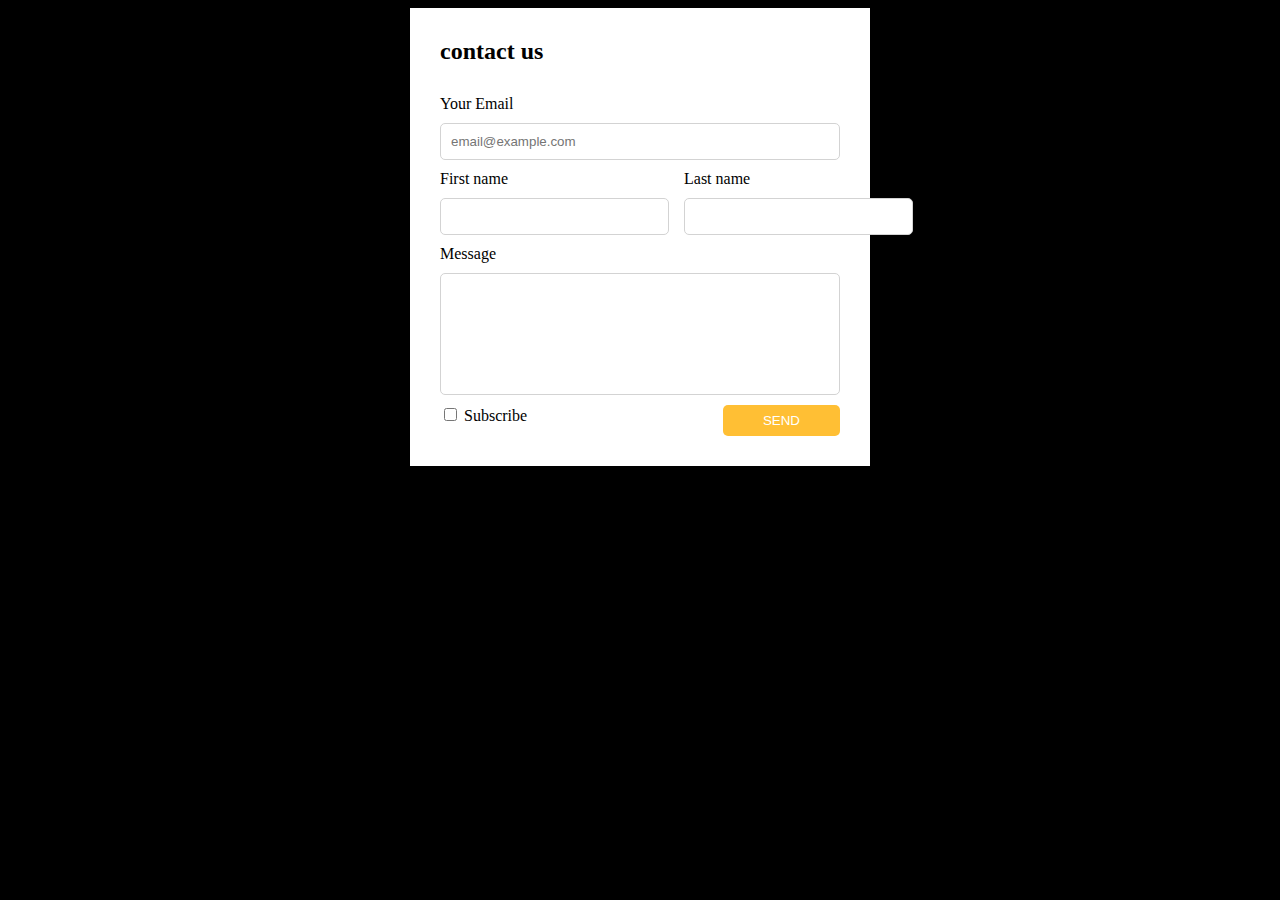
<file: contact.html>
<!DOCTYPE html>
<html lang="en">
  <head>
    <meta charset="UTF-8" />
    <meta name="viewport" content="width=device-width, initial-scale=1.0" />
    <title>Document</title>
    <link href="css/contact.css" rel="stylesheet" />
  </head>
  <body>
    <form>
      <h2>contact us</h2>
      <label for="email">Your Email</label>
      <input
        type="email"
        id="email"
        placeholder="email@example.com"
        class="form-input"
      />
      <div class="name-box">
        <div>
          <label for="firstName">First name</label>
          <input type="text" id="firstName" class="form-input" />
        </div>
        <div>
          <label for="lastName">Last name</label>
          <input type="text" id="lastName" class="form-input" />
        </div>
      </div>
      <label for="message">Message</label>
      <input type="text" id="message" class="form-input" />
      <div class="submit-box">
        <div>
          <input type="checkbox" id="checkbox" />
          <label for="checkbox">Subscribe</label>
        </div>
        <button type="submit">SEND</button>
      </div>
    </form>
  </body>
</html>
</file>
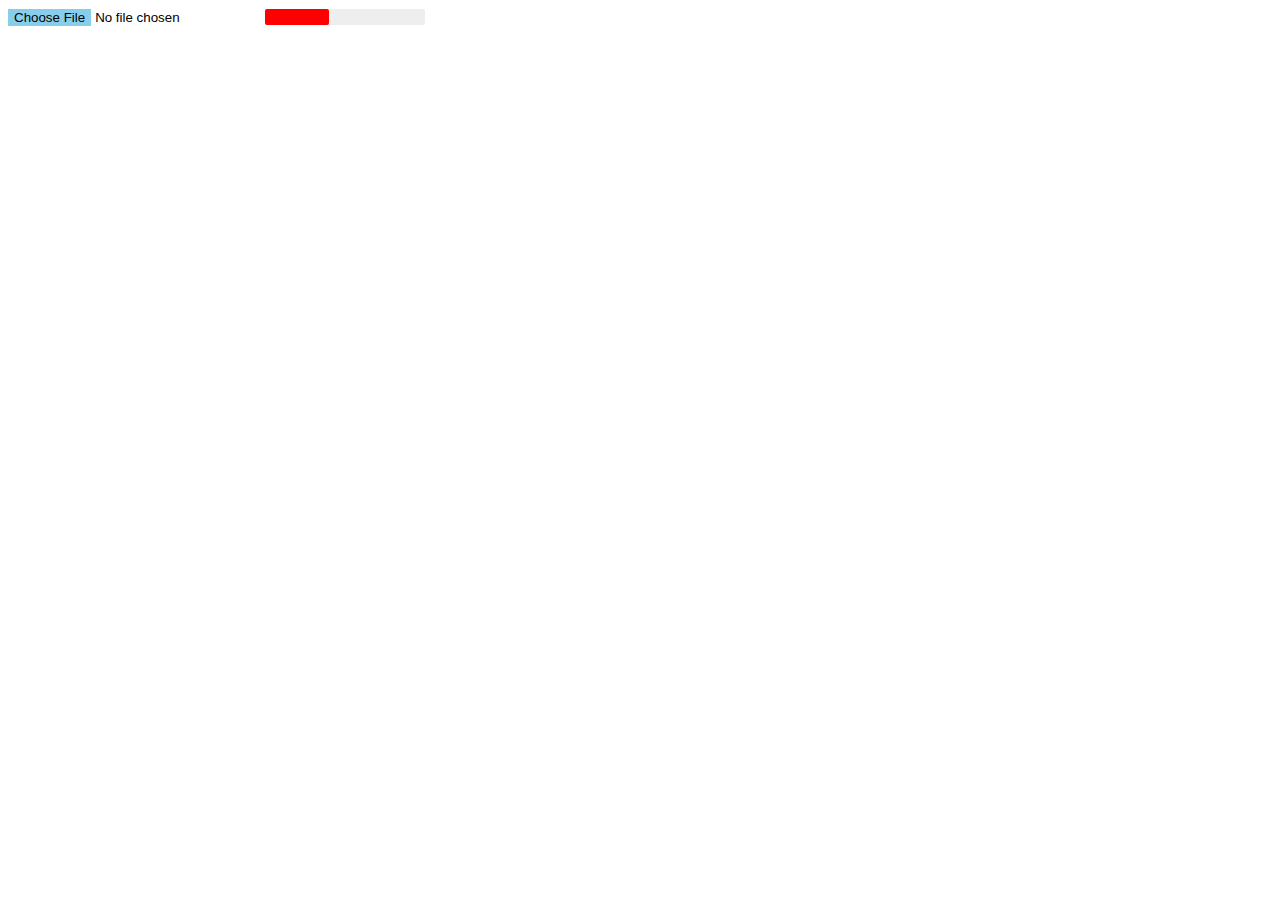
<file: file.html>
<!DOCTYPE html>
<html lang="en">
  <head>
    <meta charset="UTF-8" />
    <meta name="viewport" content="width=device-width, initial-scale=1.0" />
    <title>Document</title>
    <link href="css/file.css" rel="stylesheet" />
  </head>
  <body>
    <input type="file" />
    <progress value="0.4"></progress>
  </body>
</html>
</file>
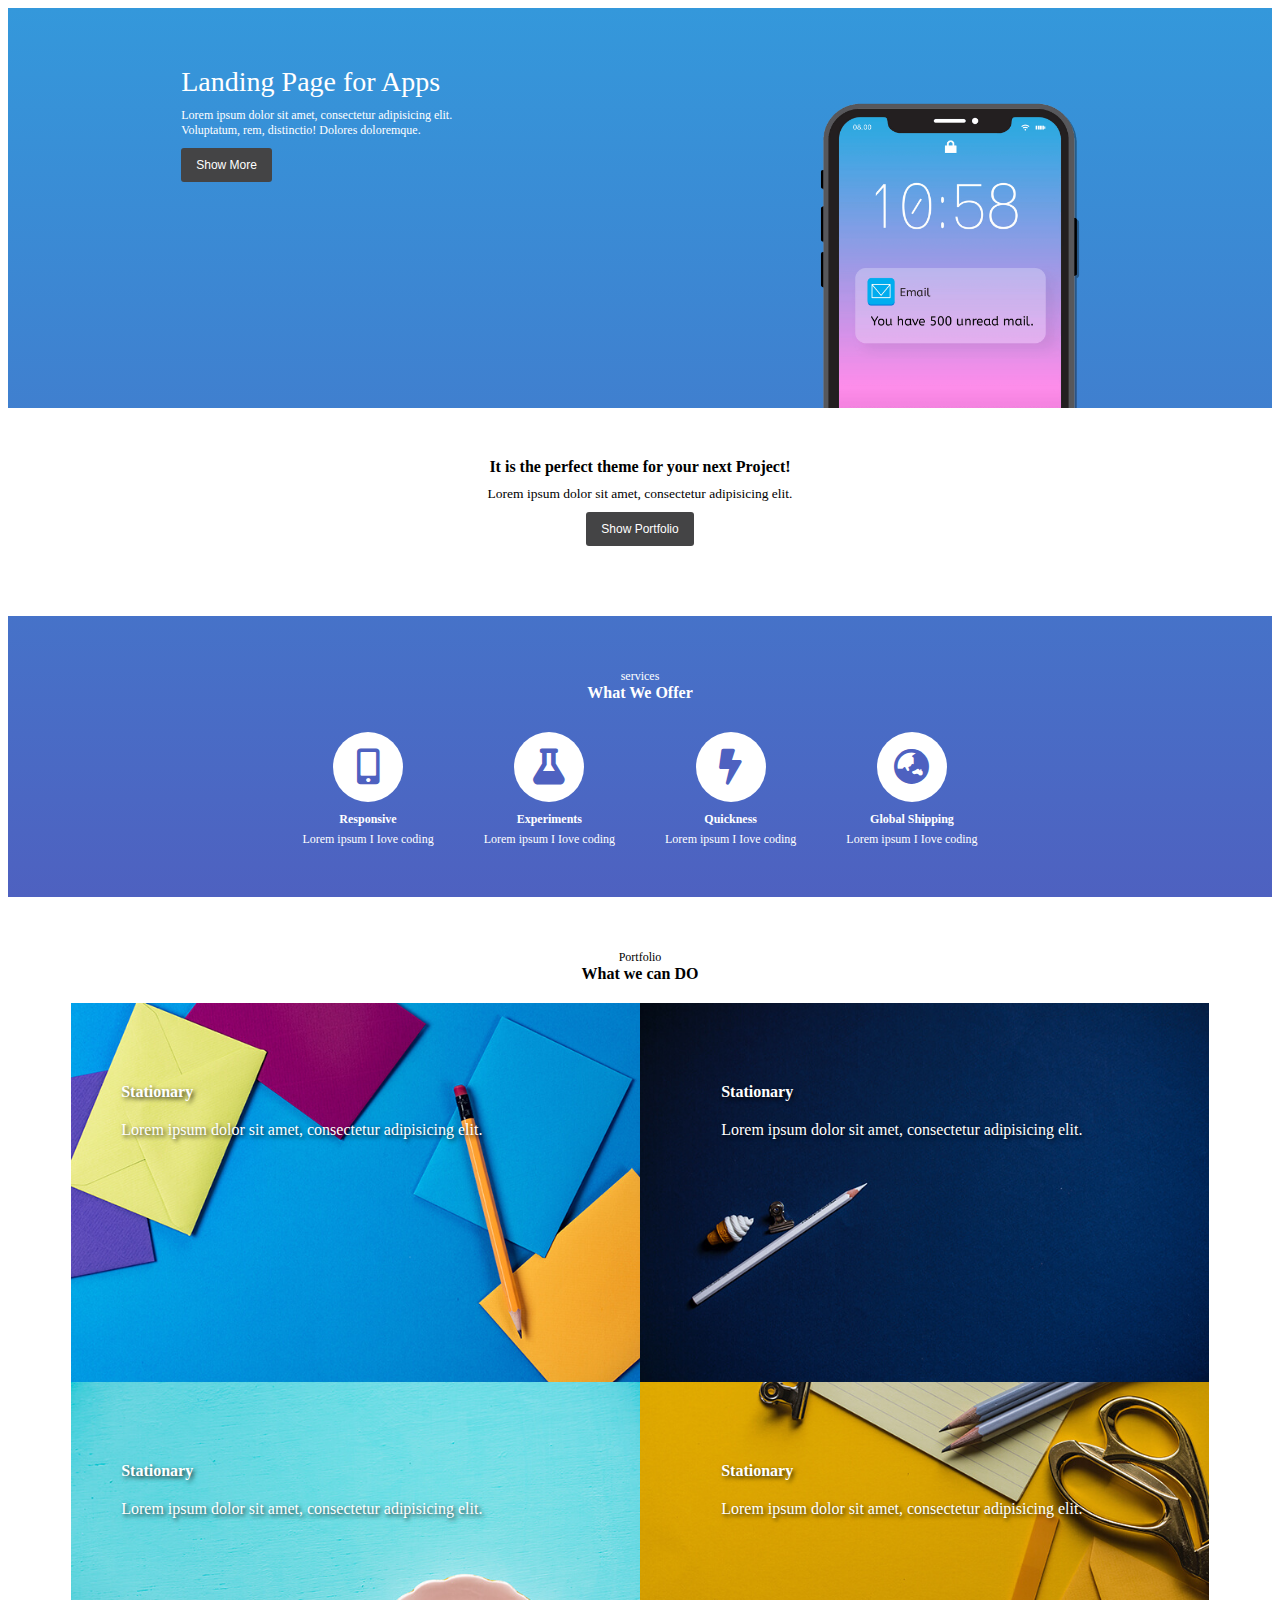
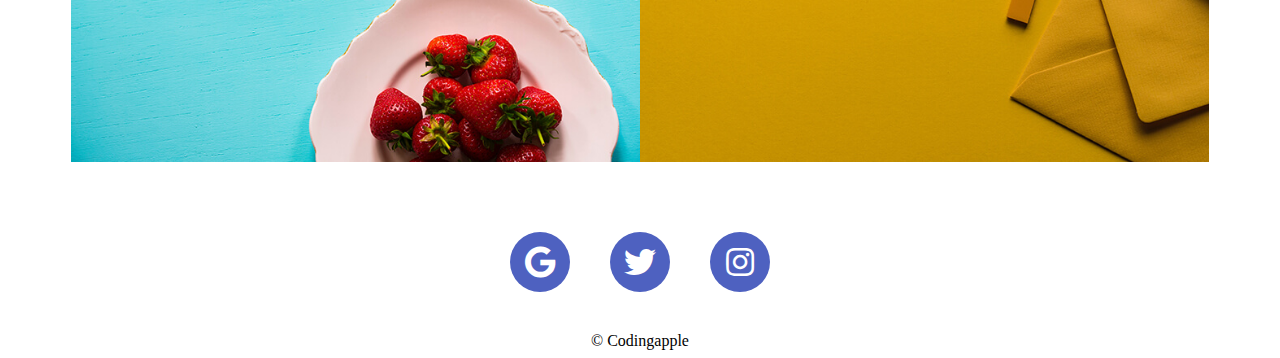
<file: portfolio.html>
<!DOCTYPE html>
<html lang="en">
  <head>
    <meta charset="UTF-8" />
    <meta name="viewport" content="width=device-width, initial-scale=1.0" />
    <title>반응형 랜딩페이지</title>
    <link href="css/portfolio.css" rel="stylesheet" />
    <link
      rel="stylesheet"
      href="https://cdnjs.cloudflare.com/ajax/libs/font-awesome/5.15.4/css/all.min.css"
    />
  </head>
  <body>
    <div class="page-bg">
      <section class="hero-section">
        <div class="hero-content">
          <h3>Landing Page for Apps</h3>
          <p>Lorem ipsum dolor sit amet, consectetur adipisicing elit.</p>
          <p>Voluptatum, rem, distinctio! Dolores doloremque.</p>
          <button>Show More</button>
        </div>
        <div class="hero-img">
          <img src="img/iphone.png" />
        </div>
      </section>

      <section class="theme-section">
        <h4>It is the perfect theme for your next Project!</h4>
        <p>Lorem ipsum dolor sit amet, consectetur adipisicing elit.</p>
        <button>Show Portfolio</button>
      </section>

      <section class="services-section">
        <div class="services-header">
          <span>services</span>
          <h4>What We Offer</h4>
        </div>
        <div class="services-list">
          <div class="service-item">
            <i class="fas fa-mobile-alt fa-3x"></i>
            <h4>Responsive</h4>
            <p>Lorem ipsum I Iove coding</p>
          </div>
          <div class="service-item">
            <i class="fas fa-flask fa-3x"></i>
            <h4>Experiments</h4>
            <p>Lorem ipsum I Iove coding</p>
          </div>
          <div class="service-item">
            <i class="fas fa-bolt fa-3x"></i>
            <h4>Quickness</h4>
            <p>Lorem ipsum I Iove coding</p>
          </div>
          <div class="service-item">
            <i class="fas fa-globe-asia fa-3x"></i>
            <h4>Global Shipping</h4>
            <p>Lorem ipsum I Iove coding</p>
          </div>
        </div>
      </section>
    </div>

    <section>
      <div class="portfolio-header">
        <span>Portfolio</span>
        <h4>What we can DO</h4>
      </div>
      <div class="portfolio-container">
        <div class="portfolio-items">
          <div class="overlay-left">
            <h4>Stationary</h4>
            <p>Lorem ipsum dolor sit amet, consectetur adipisicing elit.</p>
          </div>
          <img src="img/portfolio-1.jpg" />
          <div class="overlay-right">
            <h4>Stationary</h4>
            <p>Lorem ipsum dolor sit amet, consectetur adipisicing elit.</p>
          </div>
          <img src="img/portfolio-2.jpg" />
        </div>
        <div class="portfolio-items">
          <div class="overlay-left">
            <h4>Stationary</h4>
            <p>Lorem ipsum dolor sit amet, consectetur adipisicing elit.</p>
          </div>
          <img src="img/portfolio-3.jpg" />
          <div class="overlay-right">
            <h4>Stationary</h4>
            <p>Lorem ipsum dolor sit amet, consectetur adipisicing elit.</p>
          </div>
          <img src="img/portfolio-4.jpg" />
        </div>
      </div>
    </section>

    <footer>
      <div class="social-icons">
        <div class="social-icon">
          <a href="#" target="_blank"><i class="fab fa-google fa-2x"></i></a>
        </div>
        <div class="social-icon">
          <a href="#" target="_blank"><i class="fab fa-twitter fa-2x"></i></a>
        </div>
        <div class="social-icon">
          <a href="#" target="_blank"><i class="fab fa-instagram fa-2x"></i></a>
        </div>
      </div>
      <p>&copy; Codingapple</p>
    </footer>
  </body>
</html>
</file>
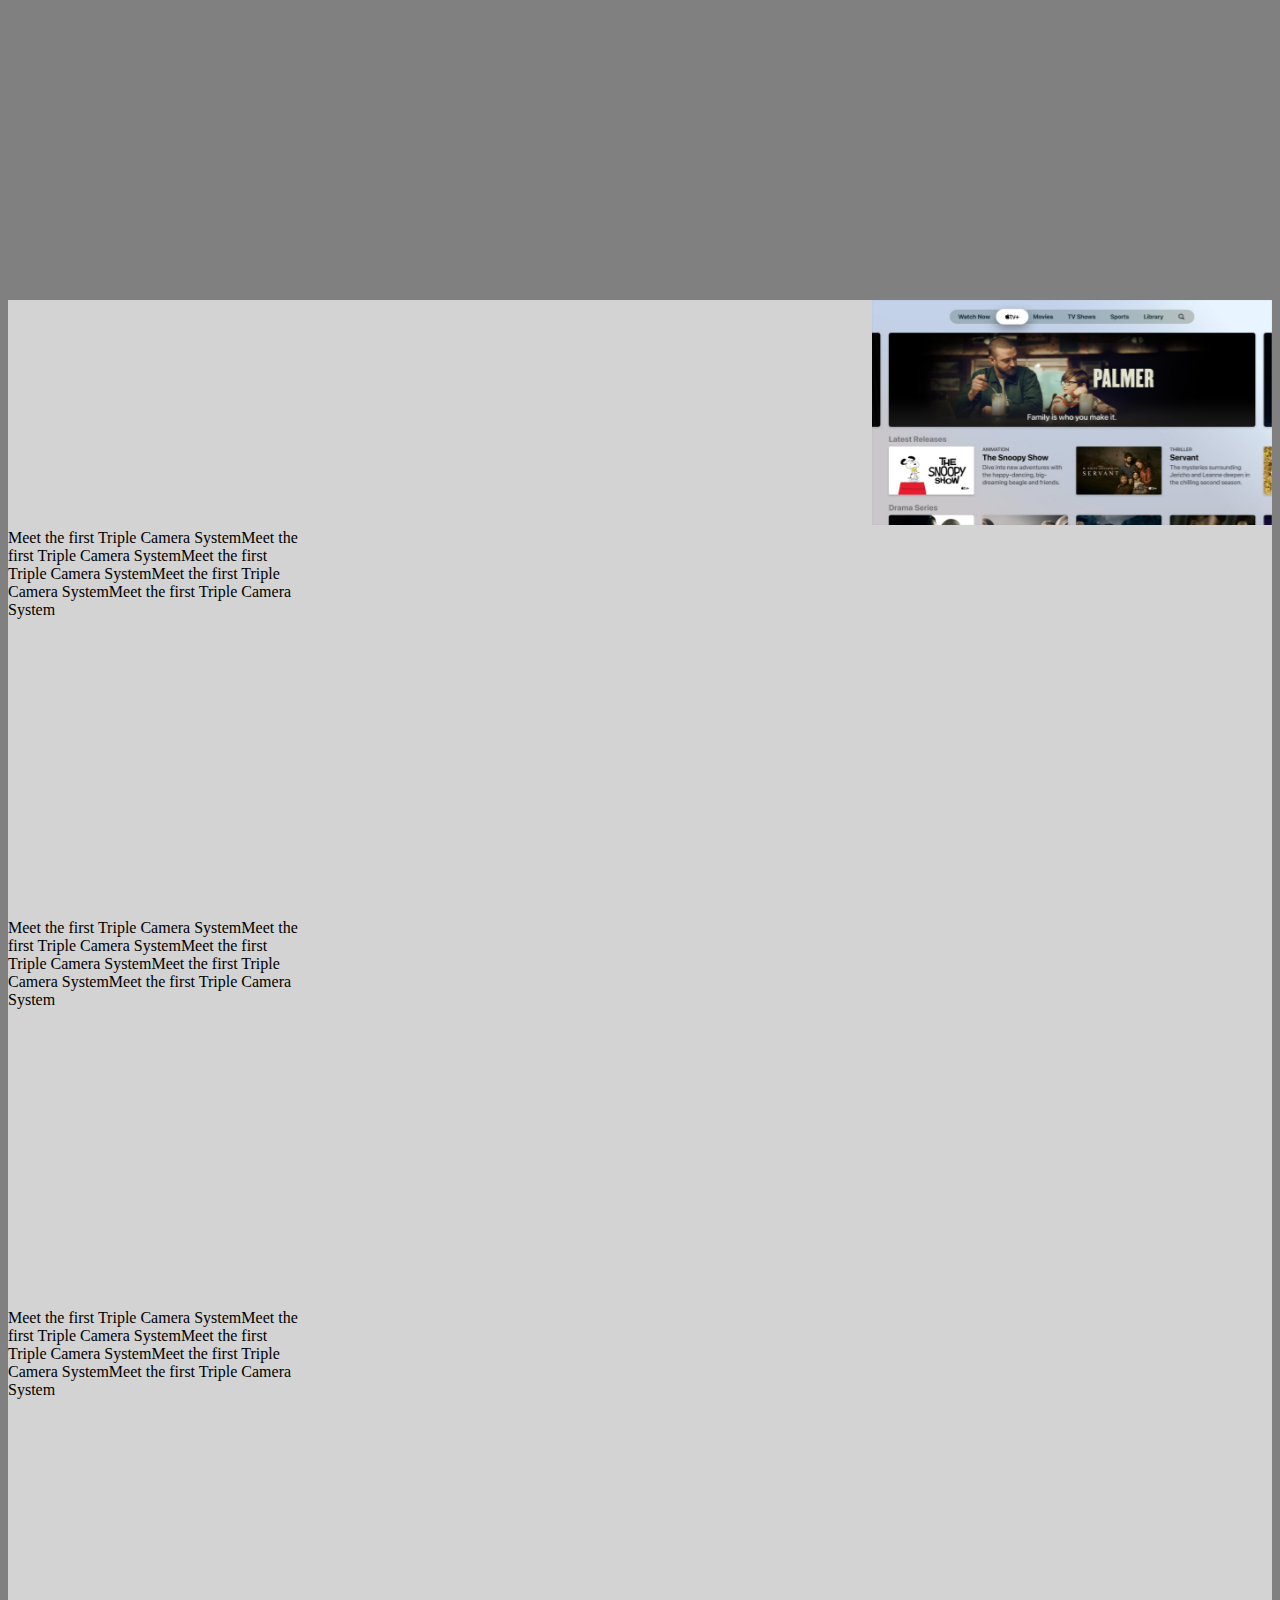
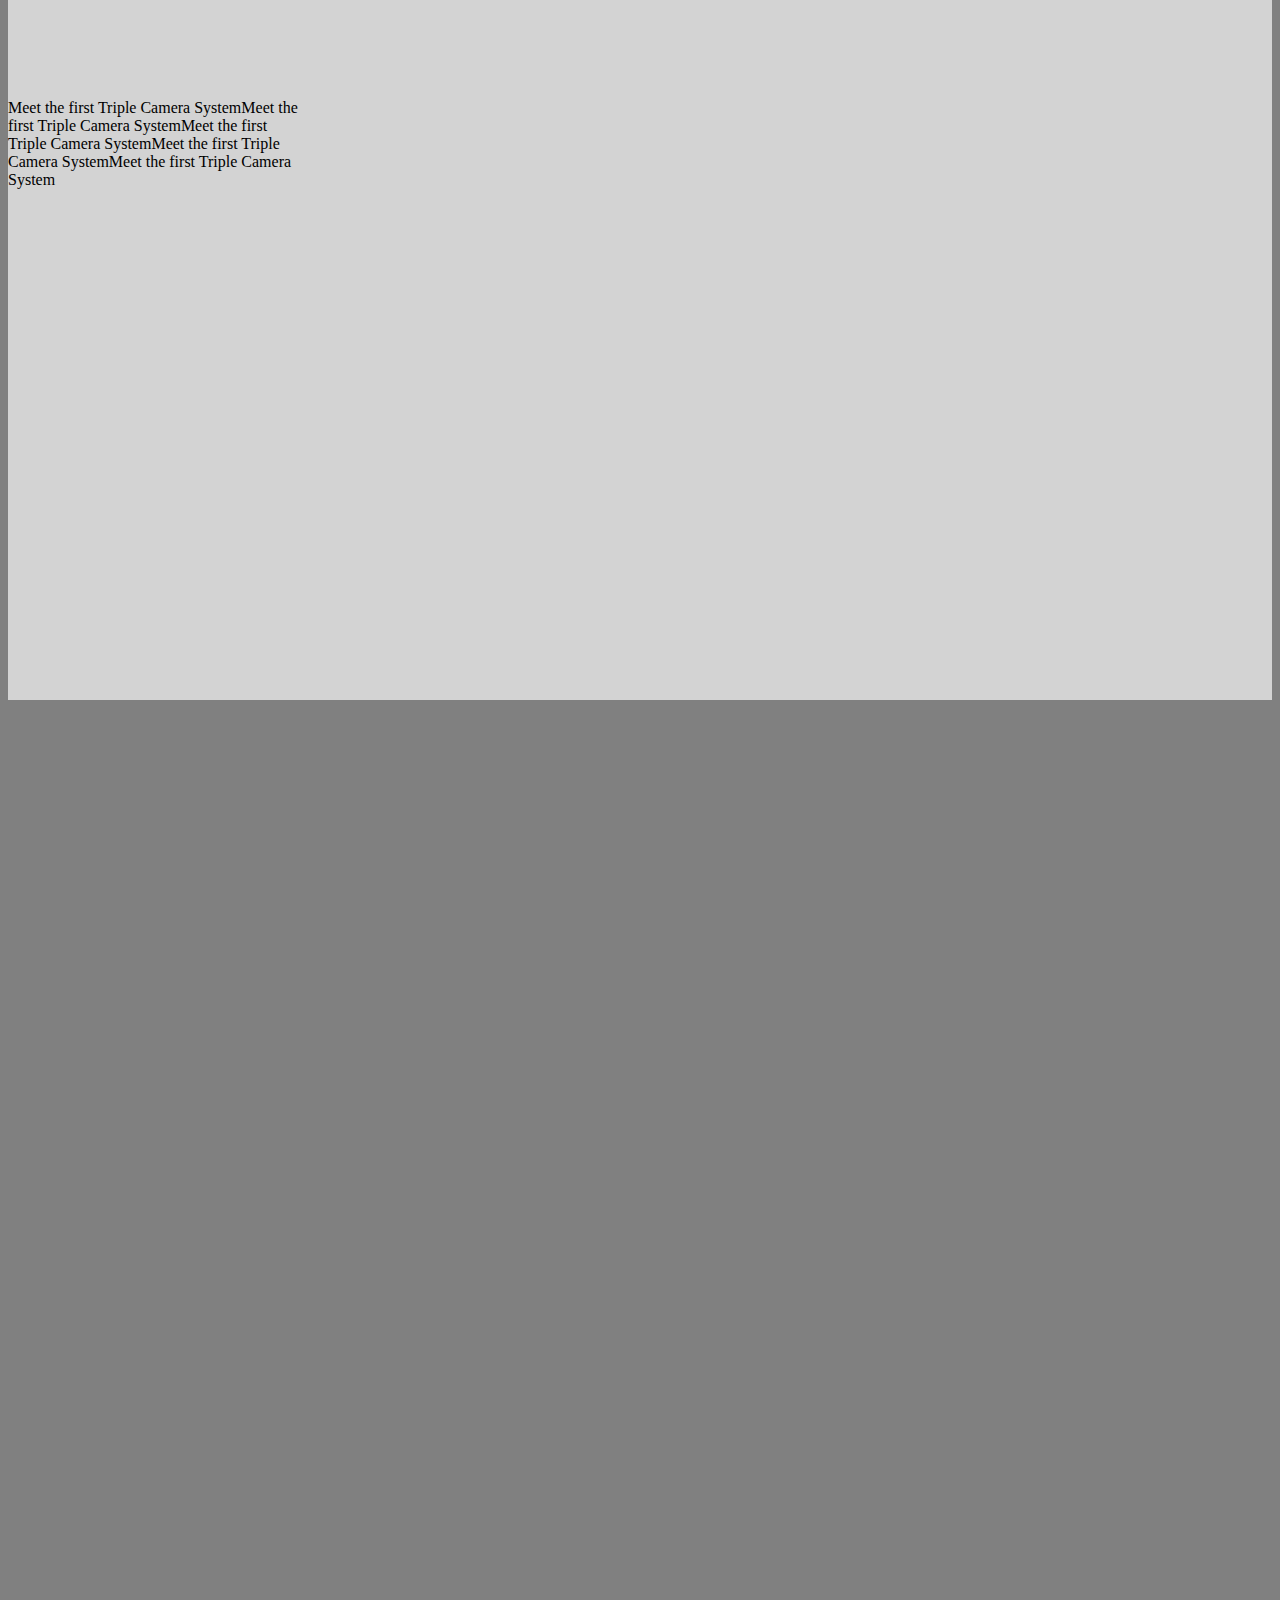
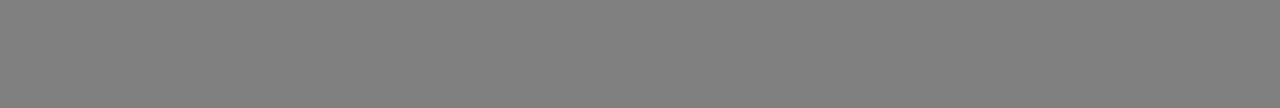
<file: sticky.html>
<!DOCTYPE html>
<html lang="en">
  <head>
    <meta charset="UTF-8" />
    <meta name="viewport" content="width=device-width, initial-scale=1.0" />
    <title>Document</title>
    <link href="css/sticky.css" rel="stylesheet" />
  </head>
  <body style="background: grey; height: 3000px">
    <div class="grey">
      <div class="image">
        <img src="img/appletv.jpg" width="100%" />
      </div>
      <div style="clear: both"></div>
      <div class="text">
        Meet the first Triple Camera SystemMeet the first Triple Camera
        SystemMeet the first Triple Camera SystemMeet the first Triple Camera
        SystemMeet the first Triple Camera System
      </div>
      <div style="clear: both"></div>
      <div class="text" style="margin-top: 300px">
        Meet the first Triple Camera SystemMeet the first Triple Camera
        SystemMeet the first Triple Camera SystemMeet the first Triple Camera
        SystemMeet the first Triple Camera System
      </div>
      <div style="clear: both"></div>
      <div class="text" style="margin-top: 300px">
        Meet the first Triple Camera SystemMeet the first Triple Camera
        SystemMeet the first Triple Camera SystemMeet the first Triple Camera
        SystemMeet the first Triple Camera System
      </div>
      <div style="clear: both"></div>
      <div class="text" style="margin-top: 300px">
        Meet the first Triple Camera SystemMeet the first Triple Camera
        SystemMeet the first Triple Camera SystemMeet the first Triple Camera
        SystemMeet the first Triple Camera System
      </div>
      <div style="clear: both"></div>
    </div>
  </body>
</html>
</file>
<file: css/contact.css>
body {
  display: flex;
  flex-direction: column;
  justify-content: center;
  align-items: center;
  background-color: black;
}

form {
  width: 400px;
  padding: 30px;
  display: flex;
  flex-direction: column;
  gap: 10px;
  background-color: white;
}

h2 {
  margin: 0;
  margin-bottom: 20px;
}

.form-input {
  padding: 10px;
  border: 1px solid lightgray;
  border-radius: 5px;
}

.name-box {
  display: flex;
  justify-content: space-between;
  gap: 15px;
}

.name-box input {
  margin-top: 10px;
  padding: 10px 25px;
}

#message {
  height: 100px;
}

.submit-box {
  display: flex;
  justify-content: space-between;
}

.submit-box button {
  padding: 8px 40px;
  background: #ffbf34;
  border: none;
  border-radius: 5px;
  color: white;
}
</file>
<file: css/file.css>
input[type="file"]::-webkit-file-upload-button {
  background-color: skyblue;
  border: none;
}

progress {
  /*기본 배경은 없애주는게 좋습니다*/
  -webkit-appearance: none;
  -moz-appearance: none;
  appearance: none;
  background: white;
  /* IE10 호환성용 */
  color: red;
}

progress::-webkit-progress-bar {
  background-color: #eee;
  border-radius: 2px;
}

progress::-webkit-progress-value {
  background-color: red;
  border-radius: 2px;
}

/*파이어폭스 호환성을 위해*/
progress::-moz-progress-bar {
  background-color: red;
  border-radius: 2px;
}
</file>
<file: css/portfolio.css>
button {
  padding: 10px 15px;
  border: none;
  border-radius: 3px;
  background-color: #444445;
  color: white;
  font-size: 12px;
  cursor: pointer;
}

button:hover {
  background-color: #4e61c0;
}

h4,
p {
  margin: 0;
}

span {
  font-size: 12px;
}

.page-bg {
  /* linear-gradient([각도 또는 방향], color1, color2, ...); */
  background: linear-gradient(to bottom, #3498db, #4e61c0);
}

.hero-section {
  height: 100%;
  max-height: 400px;
  display: flex;
  justify-content: space-around;
}

.hero-content {
  color: white;
  margin-top: 30px;
}

.hero-content button {
  margin-top: 10px;
}

.hero-content h3 {
  font-size: 28px;
  font-weight: 400;
  margin-bottom: 10px;
}

.hero-content p {
  font-size: 12px;
}

.hero-img {
  display: flex;
  justify-content: flex-end;
  margin-top: 80px;
}

.hero-img img {
  width: 300px;
}

.theme-section {
  display: flex;
  flex-direction: column;
  justify-content: center;
  align-items: center;
  gap: 10px;
  background-color: white;
}

.theme-section h4 {
  margin-top: 50px;
}

.theme-section p {
  font-size: 13.5px;
}

.theme-section button {
  margin-bottom: 70px;
}

.services-section {
  color: white;
}

.services-header,
.portfolio-header {
  text-align: center;
  margin-top: 50px;
}

.services-list {
  display: flex;
  justify-content: center;
  text-align: center;
  margin-top: 30px;
  margin-bottom: 50px;
  font-size: 12px;
}

.service-item {
  display: flex;
  flex-direction: column;
  align-items: center;
  margin: 0 25px;
}

.service-item i {
  background-color: white;
  width: 70px;
  height: 70px;
  border-radius: 50px;
  display: flex;
  justify-content: center;
  align-items: center;
  margin-bottom: 10px;
  box-sizing: border-box;
  color: #4e61c0;
}

.service-item h4 {
  margin-bottom: 5px;
}

.service-item p {
  margin-bottom: 50px;
}

.portfolio-container {
  width: 90%;
  max-width: 1200px;
  margin: auto;
  margin-top: 20px;
}

.portfolio-items {
  display: flex;
  position: relative;
}

.portfolio-items img {
  width: 50%;
  border: 0px solid white;
}

/* 이미지에 마우스를 올릴 때의 스타일 */
.portfolio-items img:hover {
  border: 30px solid white;
  overflow: hidden;
}

.overlay-left {
  position: absolute;
  margin-top: 80px;
  margin-left: 50px;
  color: white;
  text-shadow: 2px 2px 4px rgba(0, 0, 0, 0.8);
  display: flex;
  flex-direction: column;
  gap: 20px;
}

.overlay-right {
  position: absolute;
  margin-top: 80px;
  margin-left: 650px;
  color: white;
  text-shadow: 2px 2px 4px rgba(0, 0, 0, 0.8);
  display: flex;
  flex-direction: column;
  gap: 20px;
}

footer {
  text-align: center;
}

.social-icons {
  display: flex;
  justify-content: center;
  gap: 40px;
  margin-top: 70px;
  margin-bottom: 30px;
}

.social-icon {
  background-color: #4e61c0;
  width: 60px;
  height: 60px;
  border-radius: 50px;
  display: flex;
  justify-content: center;
  align-items: center;
  margin-bottom: 10px;
  box-sizing: border-box;
}

.social-icon i {
  color: white;
}

/* 태블릿 */
@media screen and (max-width: 1200px) {
}

/* 모바일 */
@media screen and (max-width: 768px) {
  .hero-section {
    height: 100%;
    max-height: 500px;
    display: flex;
    flex-direction: column;
    justify-content: center;
    align-items: center;
  }

  .hero-content {
    display: flex;
    flex-direction: column;
    justify-content: center;
    align-items: center;
  }

  .hero-img {
    margin-top: 30px;
  }

  .hero-img img {
    width: 250px;
  }

  .overlay-left {
    width: 40%;
    position: absolute;
    margin-top: 20px;
    margin-left: 30px;
    color: white;
    text-shadow: 2px 2px 4px rgba(0, 0, 0, 0.8);
    display: flex;
    flex-direction: column;
    gap: 10px;
    font-size: small;
  }

  .overlay-right {
    position: absolute;
    margin-top: 20px;
    margin-left: 240px;
    color: white;
    text-shadow: 2px 2px 4px rgba(0, 0, 0, 0.8);
    display: flex;
    flex-direction: column;
    gap: 10px;
    font-size: small;
  }
}
</file>
<file: css/sticky.css>
.grey {
  background: lightgrey;
  height: 2000px;
  margin-top: 300px;
}

.image {
  float: right;
  width: 400px;
  /* 조건부로 fixed, 부모박스 넘어서면 해제 */
  position: sticky;
  top: 100px;
}

.text {
  float: left;
  width: 300px;
}
</file>
